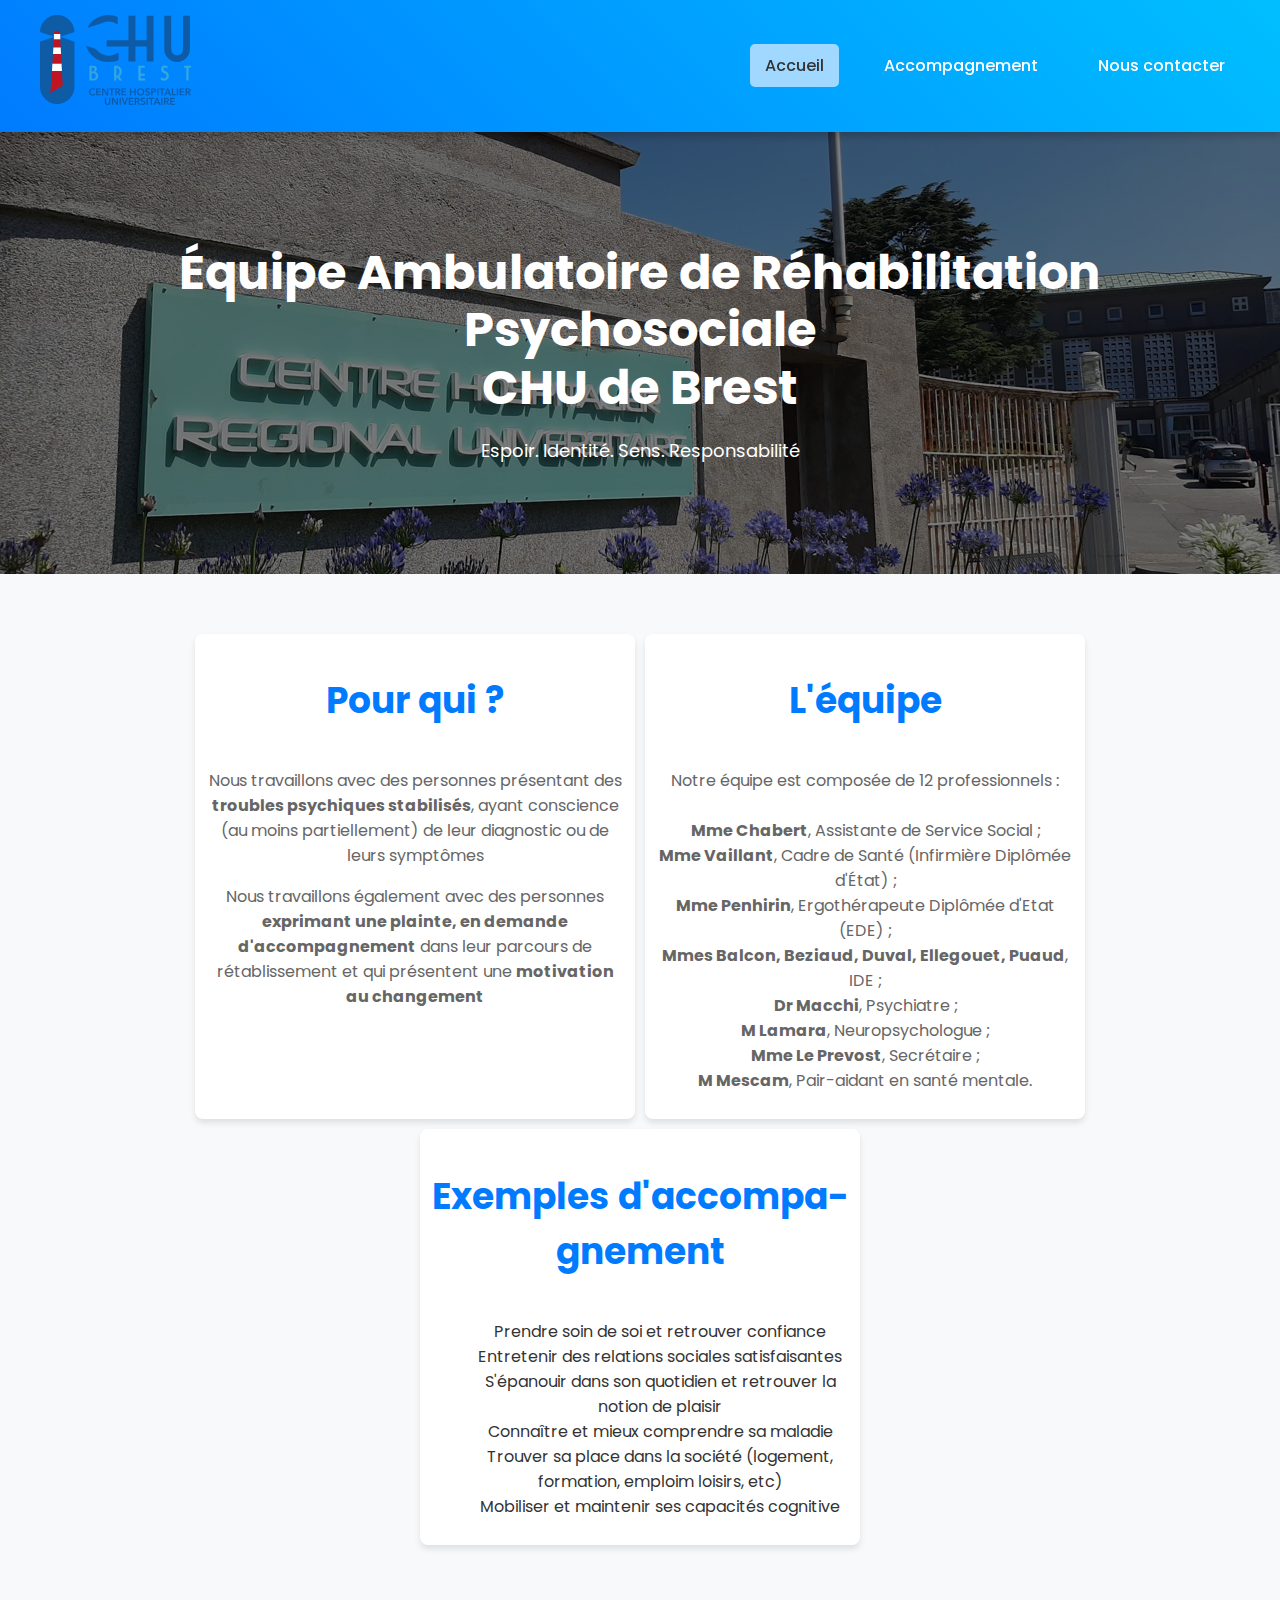
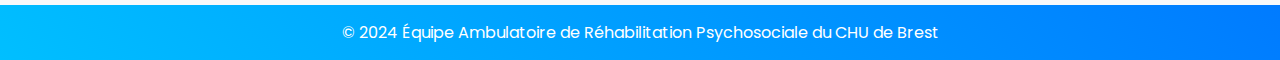
<file: index.html>
<!DOCTYPE html>
<html lang="fr">
  <head>
    <meta charset="UTF-8" />
    <meta name="viewport" content="width=device-width, initial-scale=1.0" />
    <title>
      Équipe Ambulatoire de Réhabilitation Psychosociale du CHU de Brest
    </title>
    <link rel="stylesheet" href="css/styles.css" />
  </head>
  <body>
    <header>
      <nav class="navbar">
        <div class="container">
          <div class="logo">
            <a href="#"><img src="images/logo_chu.svg" alt="Logo CHU de Brest" /></a>
          </div>
          <ul class="nav-links">
            <li><a href="#accueil" class="active">Accueil</a></li>
            <li><a href="accompagnement.html">Accompagnement</a></li>
            <li><a href="nous-contacter.html">Nous contacter</a></li>
          </ul>
        </div>
      </nav>
    </header>
    <main>
      <section class="hero">
        <div class="hero-content">
          <h1>
            Équipe Ambulatoire de Réhabilitation Psychosociale <br />
            CHU de Brest
          </h1>
          <p>Espoir. Identité. Sens. Responsabilité</p>
        </div>
      </section>
      <section class="features">
        <div class="container">
          <div class="cards">
            <div class="card" id="pour-qui">
                  <h2>Pour qui ?</h2>
                  <p>Nous travaillons avec des personnes présentant des <b>troubles psychiques stabilisés</b>, ayant conscience (au moins partiellement) de leur diagnostic ou de leurs symptômes</p>
                  <p>Nous travaillons également avec des personnes <b>exprimant une plainte, en demande d'accompagnement</b> dans leur parcours de rétablissement et qui présentent une <b>motivation au changement</b></p>              </p>
            </div>
            <div class="card" id="l-equipe">
                <h2>L'équipe</h2>
                <p>Notre équipe est composée de 12 professionnels : <br><br>
                    <b>Mme Chabert</b>, Assistante de Service Social ; <br>
                    <b>Mme Vaillant</b>, Cadre de Santé (Infirmière Diplômée d'État) ;<br>
                    <b>Mme Penhirin</b>, Ergothérapeute Diplômée d'Etat (EDE) ;<br>
                    <b>Mmes Balcon, Beziaud, Duval, Ellegouet, Puaud</b>, IDE ;<br>
                    <b>Dr Macchi</b>, Psychiatre ;<br> 
                    <b>M Lamara</b>, Neuropsychologue ;<br> 
                    <b>Mme Le Prevost</b>, Secrétaire ; <br>
                    <b>M Mescam</b>, Pair-aidant en santé mentale.
                </p>
            </div>
            <div class="card" id="exemples">
                <h2>Exemples d'accompa-<br>
                  gnement
                </h2>
                  <ul>
                    <li>Prendre soin de soi et retrouver confiance</li>
                    <li>Entretenir des relations sociales satisfaisantes</li>
                    <li>S'épanouir dans son quotidien et retrouver la notion de plaisir</li>
                    <li>Connaître et mieux comprendre sa maladie</li>
                    <li>Trouver sa place dans la société (logement, formation, emploim loisirs, etc)</li>
                    <li>Mobiliser et maintenir ses capacités cognitive</li>
                  </ul>
            </div>
          </div>
        </div>
      </section>
    </main>
    <footer>
        © 2024 Équipe Ambulatoire de Réhabilitation Psychosociale du CHU de Brest
    </footer>
  
  <!-- Scroll to Top Button -->
  <button id="scrollToTopBtn" class="scroll-to-top" onclick="scrollToTop()">↑</button>

  <script src="scripts.js"></script>
</body>
</html>
</file>
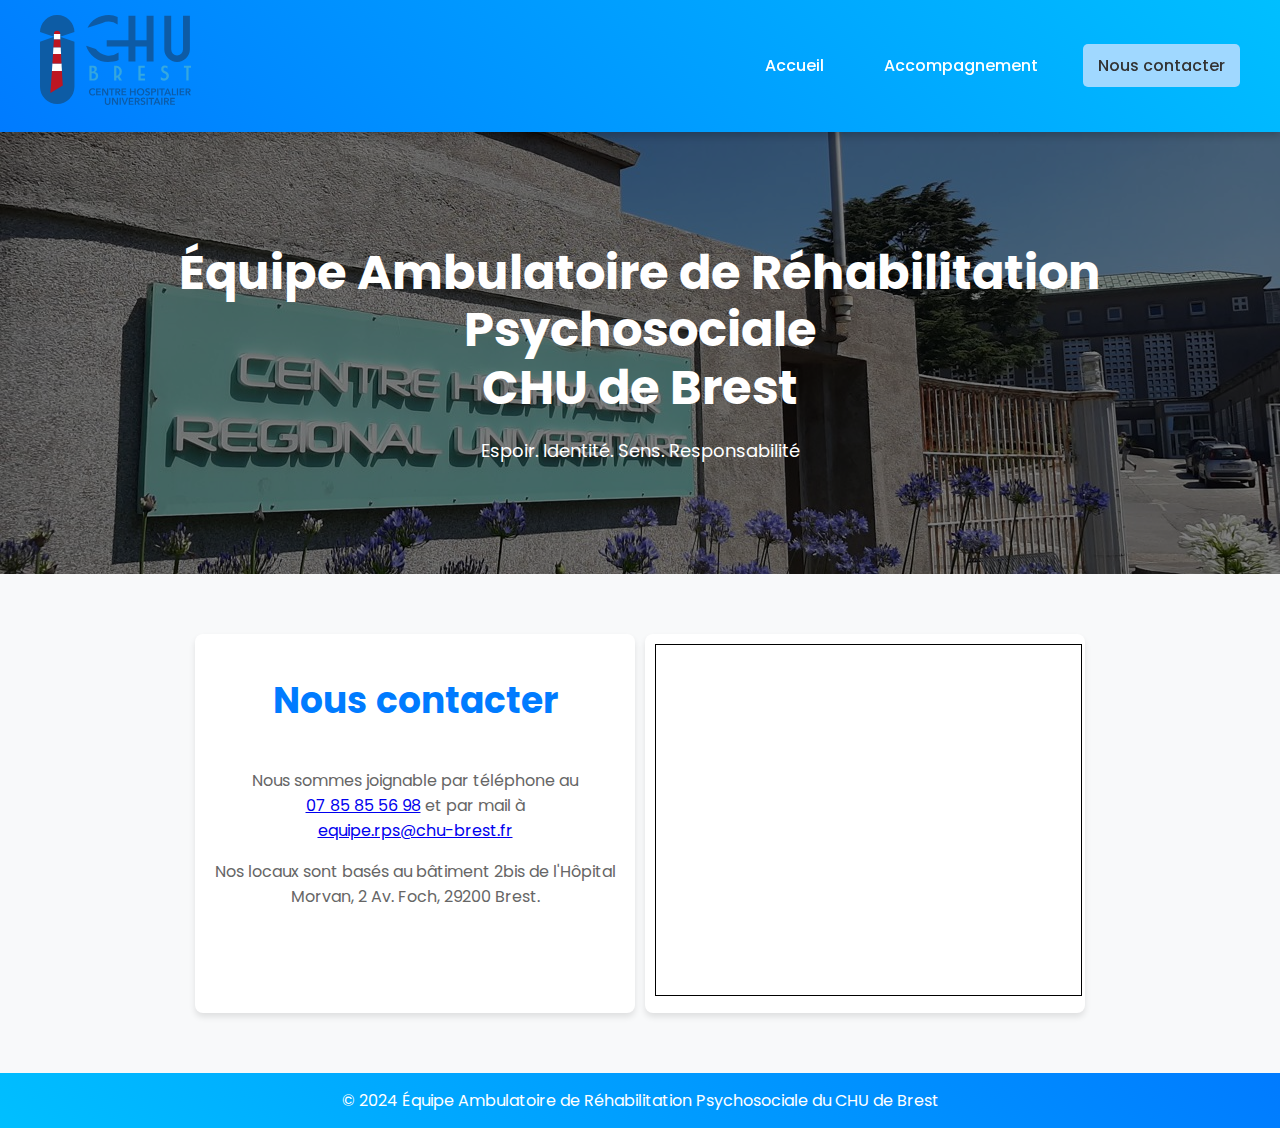
<file: nous-contacter.html>
<!DOCTYPE html>
<html lang="fr">
  <head>
    <meta charset="UTF-8" />
    <meta name="viewport" content="width=device-width, initial-scale=1.0" />
    <title>Nous contacter</title>
    <link rel="stylesheet" href="css/styles.css" />
  </head>
  <body>
    <header>
      <nav class="navbar">
        <div class="container">
          <div class="logo">
            <a href="#"><img src="images/logo_chu.svg" alt="Logo CHU de Brest" /></a>
          </div>
          <ul class="nav-links">
            <li><a href="index.html">Accueil</a></li>
            <li><a href="accompagnement.html">Accompagnement</a></li>
            <li><a href="nous-contacter.html" class="active">Nous contacter</a></li>
          </ul>
        </div>
      </nav>
    </header>
    <main>
      <section class="hero">
        <div class="hero-content">
            <h1>
            Équipe Ambulatoire de Réhabilitation Psychosociale <br />
            CHU de Brest
          </h1>
          <p>Espoir. Identité. Sens. Responsabilité</p>
        </div>
      </section>
      <section class="features">
            <div class="cards">
              <div class="card">
                <h2>Nous contacter</h2  >
                <p>Nous sommes joignable par téléphone au <br><a href="tel:+33785855698">07 85 85 56 98</a> et par mail à <br> <a href="mailto:equipe.rps@chu-brest.fr">equipe.rps@chu-brest.fr</a> </p>
                <p>Nos locaux sont basés au bâtiment 2bis de l'Hôpital Morvan,  2 Av. Foch, 29200 Brest.</p>
              </div>
              <div class="card">
                <iframe width="425" height="350" src="https://www.openstreetmap.org/export/embed.html?bbox=-4.493697881698609%2C48.39137000711876%2C-4.482110738754273%2C48.39710479682558&amp;layer=mapnik" style="border: 1px solid black"></iframe>
              </div>
            </div>
      </section>
    </main>
    <footer>
        © 2024 Équipe Ambulatoire de Réhabilitation Psychosociale du CHU de Brest
    </footer>
  
  <!-- Scroll to Top Button -->
  <button id="scrollToTopBtn" class="scroll-to-top" onclick="scrollToTop()">↑</button>

  <script src="scripts.js"></script>
</body>
</html>
</file>
<file: css/styles.css>
/* Import Google Fonts */
@import url('https://fonts.googleapis.com/css2?family=Poppins:wght@400;600&display=swap');

body {
    font-family: 'Poppins', sans-serif;
    margin: 0;
    padding: 0;
    background-color: #f4f4f9;
    color: #333;
}

/* Navbar Styles */
.navbar {
    background: linear-gradient(45deg, #007BFF, #00BFFF);
    padding: 15px 0;
    position: sticky;
    top: 0;
    width: 100%;
    z-index: 1000;
    box-shadow: 0 4px 8px rgba(0, 0, 0, 0.2);
    transition: all 0.3s ease;
}

.container {
    display: flex;
    justify-content: space-between;
    align-items: center;
    max-width: 1200px;
    margin: 0 auto;
    padding: 0 20px;
}

.logo a {
    color: #fff;
    font-size: 28px;
    font-weight: 600;
    text-decoration: none;
    transition: color 0.3s ease;
}

.logo a:hover {
    color: #a0d8ff;
}

.nav-links {
    list-style: none;
    display: flex;
    gap: 30px;
    margin: 0;
    padding: 0;
}

.nav-links li {
    display: inline-block;
}

.nav-links a {
    color: #fff;
    text-decoration: none;
    font-weight: 500;
    font-size: 16px;
    padding: 10px 15px;
    border-radius: 5px;
    transition: background-color 0.3s ease, transform 0.3s ease;
}

.nav-links a:hover {
    background-color: #a0d8ff;
    color: #333;
    transform: scale(1.1);
}

.nav-links .active {
    background-color: #a0d8ff;
    color: #333;
}

/* Hero Section Styles */
.hero {
    background: url('../images/hopital-morvan.jpg') center/cover no-repeat;
    color: #fff;
    text-align: center;
    padding: 80px 20px;
    position: relative;
}

.hero:before {
    content: '';
    position: absolute;
    top: 0;
    left: 0;
    right: 0;
    bottom: 0;
    background: rgba(0, 0, 0, 0.5);
}

.hero-content {
    position: relative;
    z-index: 1;
}

.hero h1 {
    font-size: 48px;
    margin-bottom: 20px;
    line-height: 1.2;
}

.hero p {
    font-size: 18px;
    margin-bottom: 30px;
}

.cta-button {
    background-color: #ffd43b;
    color: #333;
    padding: 15px 30px;
    border-radius: 5px;
    text-decoration: none;
    font-weight: 600;
    transition: background-color 0.3s ease, transform 0.3s ease;
}

.cta-button:hover {
    background-color: #e0a800;
    transform: scale(1.05);
}

/* Features Section Styles */
.features {
    background-color: #f8f9fa;
    padding: 60px 20px;
    text-align: center;
}

.features h2 {
    font-size: 36px;
    margin-bottom: 40px;
    color: #007BFF;
}

.cards {
    display: flex;
    justify-content: center;
    gap: 10px;
    flex-wrap: wrap;
}

.card {
    background-color: #fff;
    border-radius: 8px;
    box-shadow: 0 4px 6px rgba(0, 0, 0, 0.1);
    padding: 10px;
    width: 420px;
    transition: transform 0.3s ease;
}

.card:hover {
    transform: translateY(-15px);
}

.card h3 {
    font-size: 24px;
    margin-bottom: 15px;
    color: #333;
}

.card p {
    font-size: 16px;
    color: #666;
}

ul {
    list-style-type: none;
}

/* Scroll to Top Button */
.scroll-to-top {
    display: none;
    /* Hidden by default */
    position: fixed;
    bottom: 30px;
    right: 30px;
    background-color: #ffd43b;
    color: #fff;
    border: none;
    border-radius: 50%;
    width: 50px;
    height: 50px;
    font-size: 24px;
    cursor: pointer;
    box-shadow: 0 4px 6px rgba(0, 0, 0, 0.2);
    transition: background-color 0.3s ease, transform 0.3s ease;
}

.scroll-to-top:hover {
    background-color: green;
    transform: translateY(-2px);
}

/* Footer Styles */
footer {
    background: linear-gradient(45deg, #00BFFF, #007BFF);
    color: #fff;
    text-align: center;
    padding: 15px 0;
}

footer p {
    margin: 0;
}

/* Responsive Design */
@media (max-width: 768px) {
    .container {
        flex-direction: column;
    }

    .nav-links {
        flex-direction: column;
        align-items: center;
        gap: 15px;
    }

    .hero h1 {
        font-size: 36px;
    }

    .hero p {
        font-size: 16px;
    }

    .features h2 {
        font-size: 28px;
    }

    .card {
        width: 100%;
    }
}
</file>
